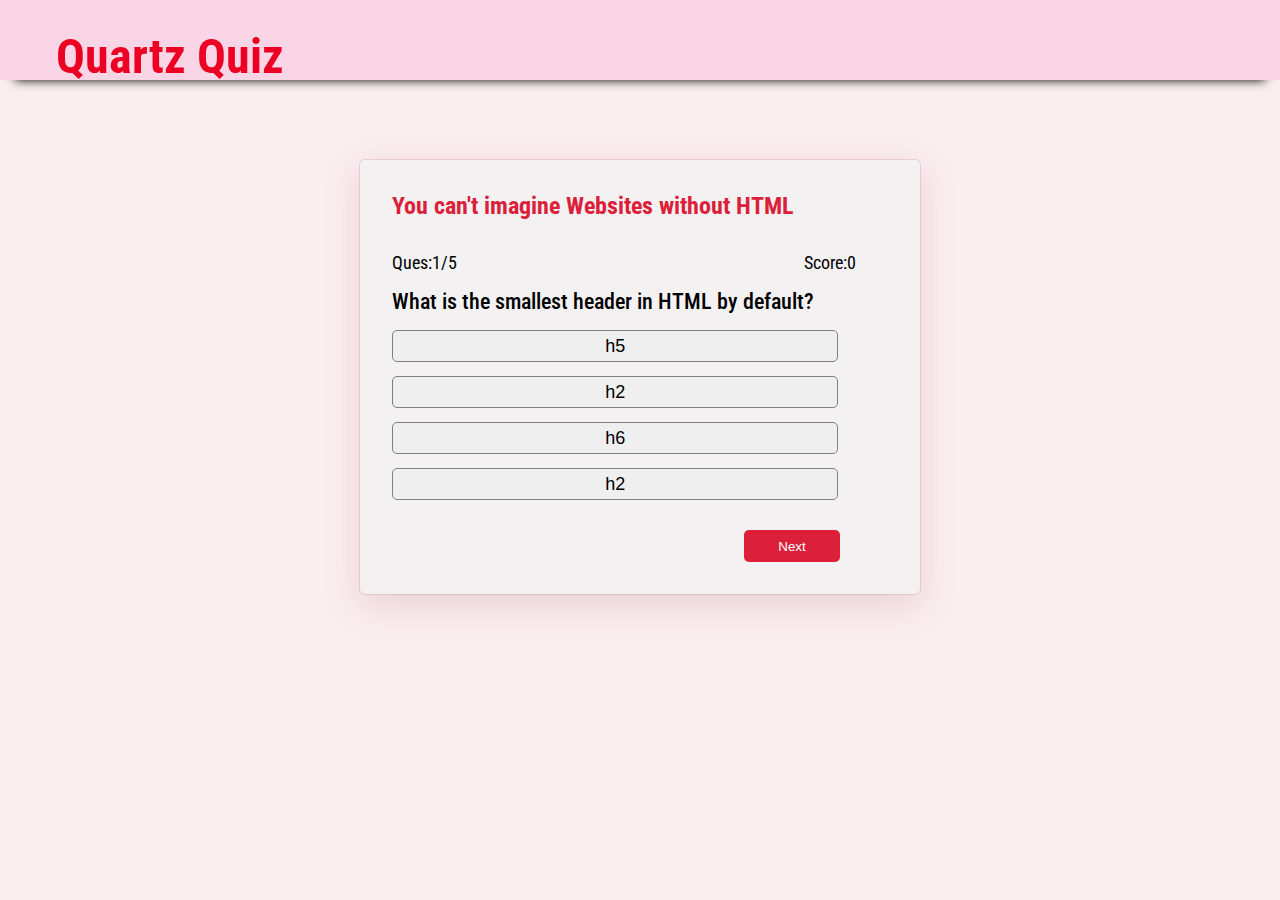
<file: pages/quiz-page/quiz-page.html>
<!DOCTYPE html>
<html lang="en">

<head>
    <meta charset="UTF-8">
    <meta http-equiv="X-UA-Compatible" content="IE=edge">
    <meta name="viewport" content="width=device-width, initial-scale=1.0">
    <link rel="stylesheet" href="quiz-page.css">
    <title>Quartz Quiz</title>
</head>

<body>


    <header class="header-nav">
        <div class="navbar">

            <div class="logo">
                <h1><i class="fab fa-artstation"></i>Quartz Quiz</h1>
            </div>


        </div>
    </header>

    <main class="ques1">

        <div>
            <h2 class="title">You can't imagine Websites without HTML</h2>
        </div>

        <div class="ques-score">
            <p>Ques:1/5</p>
            <p>Score:0</p>
        </div>

        <div class="ques">
            <h2> What is the smallest header in HTML by default?</h2>
        </div>

        <div class="options">
            <button>h5</button>
            <button>h2</button>
            <button>h6</button>
            <button>h2</button>
        </div>

        <div class="btn-next">
            <a href="/pages/result-page/result-page.html"><button>Next</button></a>
        </div>
    </main>

</body>

</html>
</file>
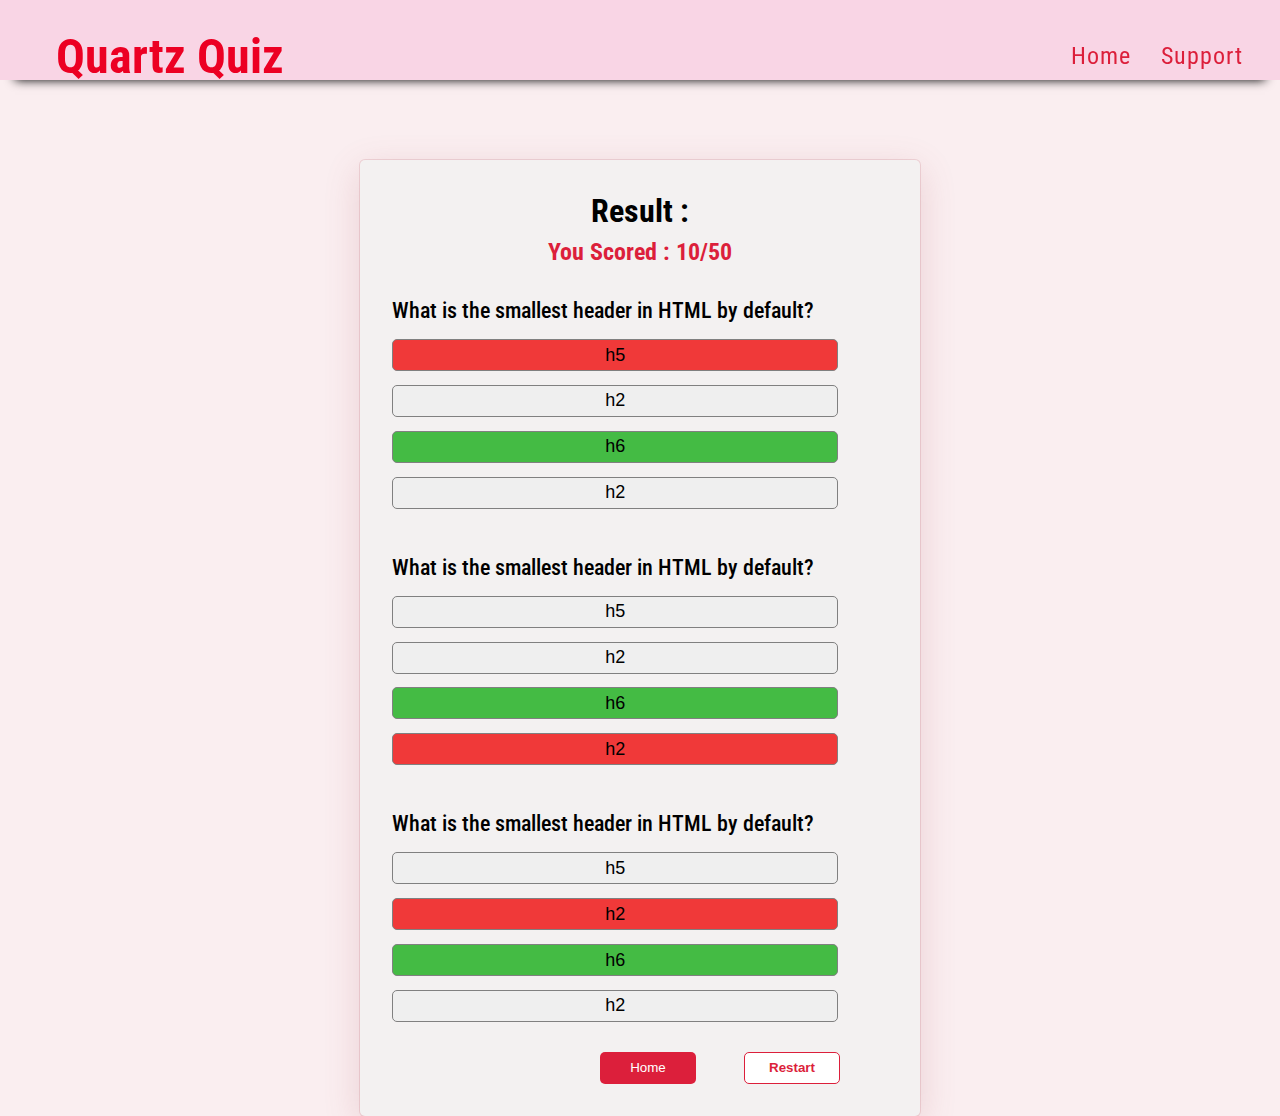
<file: pages/result-page/result-page.html>
<!DOCTYPE html>
<html lang="en">

<head>
    <meta charset="UTF-8">
    <meta http-equiv="X-UA-Compatible" content="IE=edge">
    <meta name="viewport" content="width=device-width, initial-scale=1.0">
    <link rel="stylesheet" href="result-page.css">
    <title>Quartz Quiz</title>
</head>

<body>


    <header class="header-nav">
        <div class="navbar">

            <div class="logo">
                <h1><i class="fab fa-artstation"></i>Quartz Quiz</h1>
            </div>

            <nav class="nav">
                <ul class="nav-links">
                    <li><a href="/index.html">Home</a></li>
                    <li><a href="#">Support</a></li>
                </ul>
            </nav>

        </div>
    </header>

    <main class="ques1">


        <div>
            <h1 class="result-heading">Result :</h1>
            <h2 class="title">You Scored : 10/50</h2>
        </div>


        <div class="ques">
            <h2> What is the smallest header in HTML by default?</h2>
        </div>

        <div class="optionss">
            <button class="red-bg">h5</button>
            <button>h2</button>
            <button class="green-bg">h6</button>
            <button>h2</button>
        </div>

        <div class="ques ques2">
            <h2> What is the smallest header in HTML by default?</h2>
        </div>

        <div class="optionss">
            <button>h5</button>
            <button>h2</button>
            <button class="green-bg">h6</button>
            <button class="red-bg">h2</button>
        </div>

        <div class="ques ques3">
            <h2> What is the smallest header in HTML by default?</h2>
        </div>

        <div class="optionss">
            <button>h5</button>
            <button class="red-bg">h2</button>
            <button class="green-bg">h6</button>
            <button>h2</button>
        </div>



        <div class="btn-next">
            <a href="/index.html"><button>Home</button></a>
            <a href="/pages/rule-page/rule-page.html"><button class="btn-restart">Restart</button></a>
        </div>
    </main>

</body>

</html>
</file>
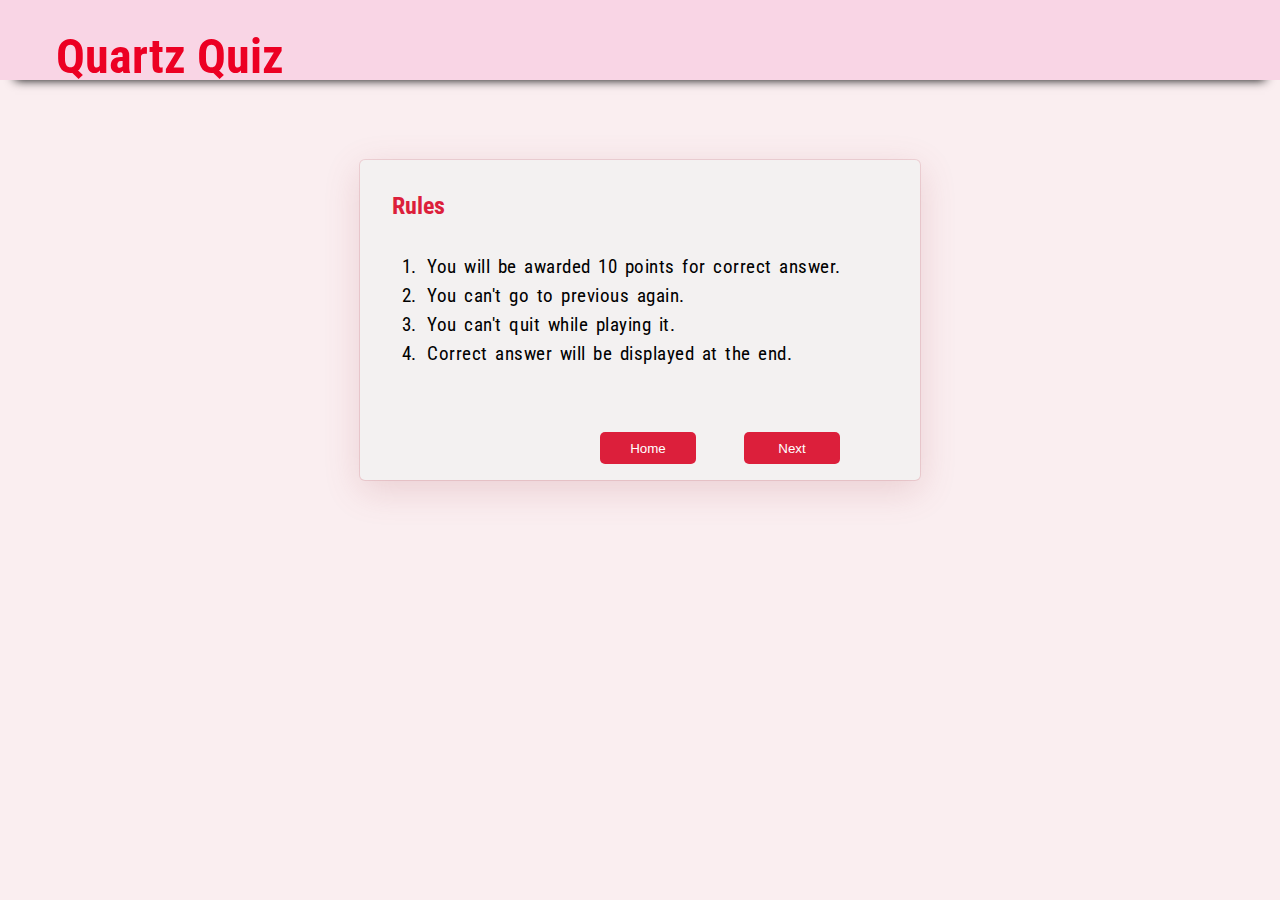
<file: pages/rule-page/rule-page.html>
<!DOCTYPE html>
<html lang="en">

<head>
    <meta charset="UTF-8">
    <meta http-equiv="X-UA-Compatible" content="IE=edge">
    <meta name="viewport" content="width=device-width, initial-scale=1.0">
    <link rel="stylesheet" href="rule-page.css">
    <title>Quartz Quiz</title>
</head>

<body>


    <header class="header-nav">
        <div class="navbar">

            <div class="logo">
                <h1><i class="fab fa-artstation"></i>Quartz Quiz</h1>
            </div>


        </div>
    </header>

    <main class="ques1">

        <div>
            <h2 class="title">Rules</h2>
        </div>


        <div class="ques">
            <ul class="rule-list">
                <li>You will be awarded 10 points for correct answer.</li>
                <li>You can't go to previous again.</li>
                <li>You can't quit while playing it.</li>
                <li>Correct answer will be displayed at the end.</li>
            </ul>
        </div>


        <div class="btn-next">
            <a href="/index.html"><button>Home</button></a>

            <a href="/pages/quiz-page/quiz-page.html"><button>Next</button></a>

        </div>
    </main>

</body>

</html>
</file>
<file: pages/quiz-page/quiz-page.css>
@import url(/pages/color.css);
@import url(/style.css);
@import url('https://fonts.googleapis.com/css2?family=Lato&family=Roboto+Condensed&display=swap');

:root {
    --white-less2: rgb(243, 241, 241);
}

body {
    font-family: 'Lato', sans-serif;
    font-family: 'Roboto Condensed', sans-serif;
    background: rgb(250, 238, 240);
}

.header-nav {
    height: 5rem;
}

.ques1 {
    background: var(--white-less2);
    border-radius: 5px;
    margin: auto;
    margin-top: 10rem;
    width: 35rem;
    border: solid 2px var(--white-light);
    padding: 1rem;
    box-shadow: rgba(175, 78, 92, 0.2) 0px 10px 36px 0px, rgba(190, 103, 116, 0.2) 0px 0px 0px 1px;
}

.ques1>* {
    margin: 1rem;
}

.title {
    color: var(--pink-primary2);
    margin-bottom: 2rem;
}

.ques-score {
    display: flex;
    justify-content: space-between;
    margin-right: 3rem;
    font-size: 1.125rem;
}

.ques h2 {
    font-size: 1.375rem;
    font-weight: 500;
}

.options {
    display: flex;
    flex-direction: column;
    align-items: flex-start;
}

.options button {
    font-size: 18px;
    width: 90%;
    height: 2rem;
    border-radius: 5px;
    margin-bottom: 14px;
    cursor: pointer;
    border: 1px solid var(--grey);
}

.options button:hover {
    background-color: var(--grey-light);
}

.btn-next a {
    margin-right: 3rem;
}

.btn-next {
    display: flex;
    justify-content: end;
}

.btn-next button {
    width: 6rem;
    height: 2rem;
    color: var(--white);
    background-color: var(--pink-primary2);
    border-radius: 5px;
    border: none;
}

.btn-next button:hover {
    background-color: var(--pink-primary1);
}
</file>
<file: pages/result-page/result-page.css>
@import url(/pages/color.css);
@import url(/style.css);
@import url(/pages/quiz-page/quiz-page.css);
@import url('https://fonts.googleapis.com/css2?family=Lato&family=Roboto+Condensed&display=swap');

:root{
    --green: rgb(68, 187, 68);
    --red:rgb(240, 57, 57);
    
}

.result-heading,.title{
    text-align: center;
    margin-bottom:0.5rem;
}

.green-bg{
  background-color:var(--green) ;
}

.red-bg{
    background-color:var(--red) ;
}

.optionss button {
    font-size: 1.125rem;
    width: 90%;
    height: 2rem;
    border-radius: 5px;
    margin-bottom: 0.87rem;
    border: 1px solid var(--grey);
}

.ques{
    margin-top:2rem;
}

.btn-next .btn-restart{
    font-weight: 600;
    color:var(--pink-primary2);
    background-color: var(--white);
    border:1px solid var(--pink-primary2);
}

.btn-next .btn-restart:hover{
    background-color: var(--pink-light2);
}
</file>
<file: pages/rule-page/rule-page.css>
@import url(/pages/color.css);
@import url(/style.css);@import url(/pages/color.css);
@import url(/style.css);
@import url('https://fonts.googleapis.com/css2?family=Lato&family=Roboto+Condensed&display=swap');

:root {
    --white-less2: rgb(243, 241, 241);
}

body {
    font-family: 'Lato', sans-serif;
    font-family: 'Roboto Condensed', sans-serif;
    background: rgb(250, 238, 240);
}

.header-nav {
    height: 5rem;
}

.ques1 {
    background: var(--white-less2);
    border-radius: 5px;
    margin: auto;
    margin-top: 10rem;
    width: 35rem;
    height:20rem;
    border: solid 2px var(--white-light);
    padding: 1rem;
    box-shadow: rgba(175, 78, 92, 0.2) 0px 10px 36px 0px, rgba(190, 103, 116, 0.2) 0px 0px 0px 1px;
}

.ques1>* {
    margin: 1rem;
}

.title {
    color: var(--pink-primary2);
    margin-bottom: 2rem;
}

.rule-list{
    font-size:1.2rem;
    letter-spacing: 0.5px;
    word-spacing: 3px;
    margin-left: 2rem;
} 

.rule-list li{
    padding: 3px;
    list-style-type:number;
}

.btn-next a {
    margin-right: 3rem;
}

.btn-next {
    margin-top: 4rem;
    display: flex;
    justify-content: end;
}

.btn-next button {
    width: 6rem;
    height: 2rem;
    color: var(--white);
    background-color: var(--pink-primary2);
    border-radius: 5px;
    border: none;
}

.btn-next button:hover {
    background-color: var(--pink-primary1);
}
</file>
